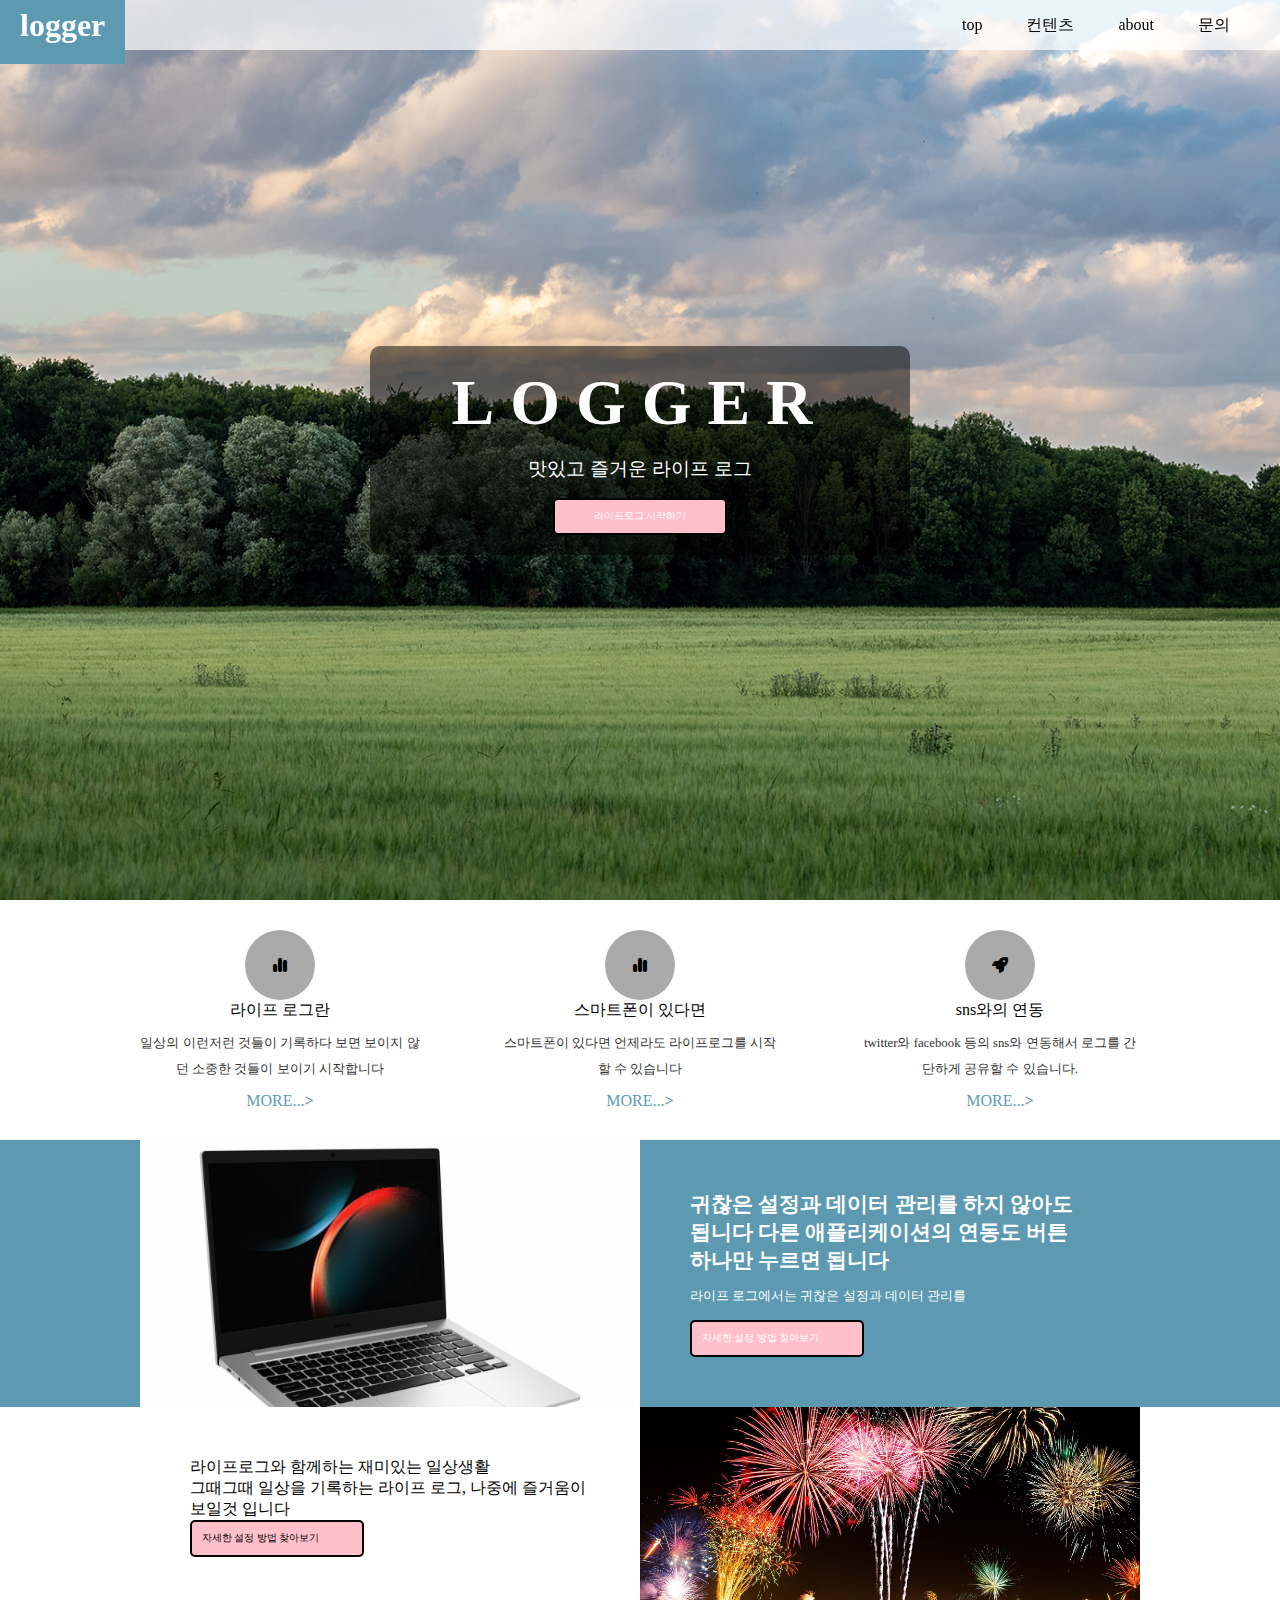
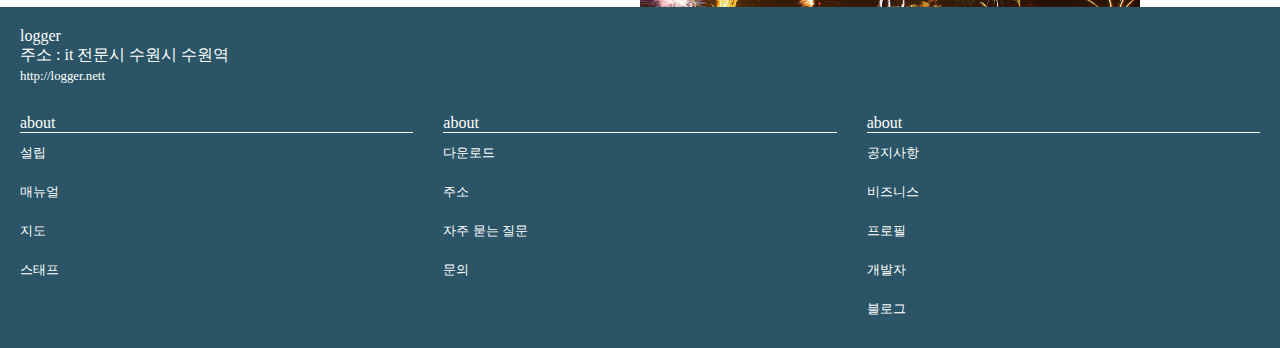
<file: project/logger/index.html>
<!DOCTYPE html>
<html lang="ko">
  <head>
    <meta charset="UTF-8" />
    <meta name="viewport" content="width=device-width, initial-scale=1.0" />
    <title>랜딩 페이지</title>
    <link
      rel="stylesheet"
      href="https://cdnjs.cloudflare.com/ajax/libs/font-awesome/6.7.2/css/all.min.css"
      integrity="sha512-Evv84Mr4kqVGRNSgIGL/F/aIDqQb7xQ2vcrdIwxfjThSH8CSR7PBEakCr51Ck+w+/U6swU2Im1vVX0SVk9ABhg=="
      crossorigin="anonymous"
      referrerpolicy="no-referrer"
    />
    <link rel="stylesheet" href="./landding.css" />
  </head>
  <body>
    <header>
      <nav>
        <h1>logger</h1>
        <ul>
          <li><a href="index.html">top</a></li>
          <li><a href="content.html">컨텐츠</a></li>
          <li><a href="about.html">about</a></li>
          <li><a href="#">문의</a></li>
        </ul>
      </nav>
      <div id="head">
        <p>LOGGER</p>
        <p>맛있고 즐거운 라이프 로그</p>
        <div class="button_style">라이프로그 시작하기</div>
      </div>
    </header>
    <section id="sns">
      <div class="card">
        <div class="icon">
          <i class="fa-solid fa-chart-simple"></i>
        </div>
        <p>라이프 로그란</p>
        <p>
          일상의 이런저런 것들이 기록하다 보면 보이지 않던 소중한 것들이 보이기
          시작합니다
        </p>
        <a href="#">MORE...<span>></span></a>
      </div>
      <div class="card">
        <div class="icon">
          <i class="fa-solid fa-chart-simple"></i>
        </div>
        <p>스마트폰이 있다면</p>
        <p>스마트폰이 있다면 언제라도 라이프로그를 시작할 수 있습니다</p>
        <a href="#">MORE...<span>></span></a>
      </div>
      <div class="card">
        <div class="icon">
          <i class="fa-solid fa-rocket"></i>
        </div>
        <p>sns와의 연동</p>
        <p>
          twitter와 facebook 등의 sns와 연동해서 로그를 간단하게 공유할 수
          있습니다.
        </p>
        <a href="#">MORE...<span>></span></a>
      </div>
    </section>
    <section id="detail">
      <div class="img"></div>
      <div class="txt">
        <p>
          귀찮은 설정과 데이터 관리를 하지 않아도 됩니다 다른 애플리케이션의
          연동도 버튼 하나만 누르면 됩니다
        </p>
        <p>라이프 로그에서는 귀찮은 설정과 데이터 관리를</p>
        <p class="button_style">자세한 설정 방법 찾아보기</p>
      </div>
    </section>
    <section id="life">
      <div class="img"></div>
      <div class="txt">
        <p>라이프로그와 함께하는 재미있는 일상생활</p>
        <p>
          그때그때 일상을 기록하는 라이프 로그, 나중에 즐거움이 보일것 입니다
        </p>
        <p class="button_style">자세한 설정 방법 찾아보기</p>
      </div>
    </section>

    <footer>
      <div class="title">
        <p>logger</p>
        <p>주소 : it 전문시 수원시 수원역</p>
        <a href="#">http://logger.nett</a>
      </div>
      <nav>
        <div>
          <p>about</p>
          <ul>
            <li><a href="#">설립</a></li>
            <li><a href="#">매뉴얼</a></li>
            <li><a href="#">지도</a></li>
            <li><a href="#">스태프</a></li>
          </ul>
        </div>
        <div>
          <p>about</p>
          <ul>
            <li><a href="#">다운로드</a></li>
            <li><a href="#">주소</a></li>
            <li><a href="#">자주 묻는 질문</a></li>
            <li><a href="#">문의</a></li>
          </ul>
        </div>
        <div>
          <p>about</p>
          <ul>
            <li><a href="#">공지사항</a></li>
            <li><a href="#">비즈니스</a></li>
            <li><a href="#">프로필</a></li>
            <li><a href="#">개발자</a></li>
            <li><a href="#">블로그</a></li>
          </ul>
        </div>
      </nav>
    </footer>
  </body>
</html>
</file>
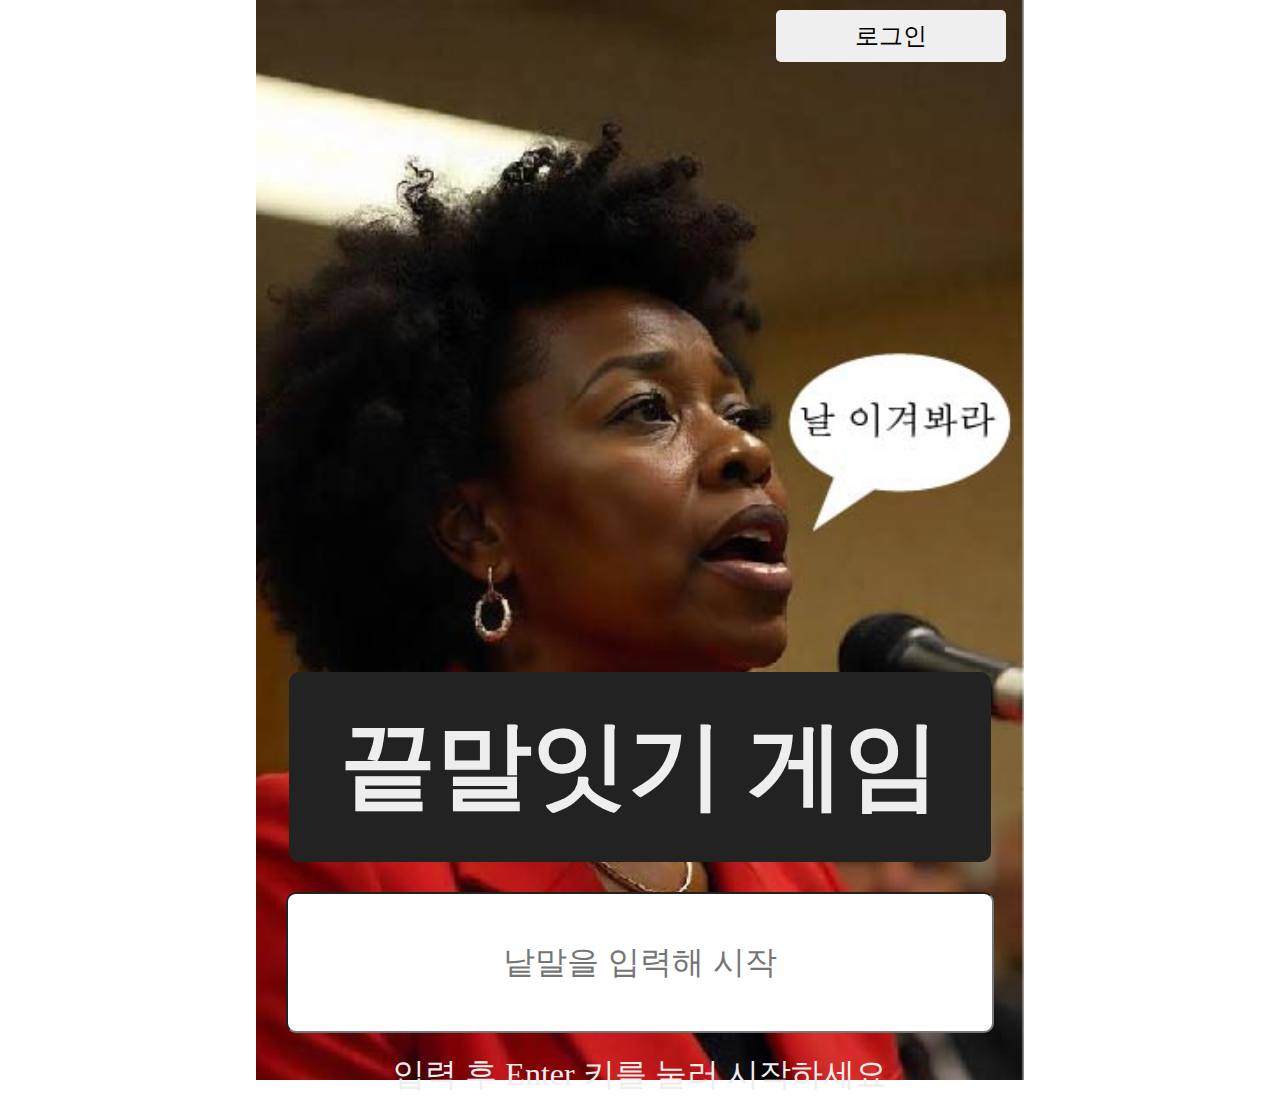
<file: last.html>
<!DOCTYPE html>
<html lang="ko">
  <head>
    <meta charset="UTF-8" />
    <meta name="viewport" content="width=device-width, initial-scale=1.0" />
    <title>Document</title>
    <style>
      * {
        margin: 0;
        padding: 0;
        width: 768px;
        margin: 0 auto;
        list-style: none;
      }
      main {
        background-image: url(./img.jpg);
        background-size: cover;
        width: 768px;
        height: 120vh;
        margin: 0 auto;
        /* display: none; */
      }
      .login {
        margin: 10px 520px;
        width: 30%;
        padding: 10px 10px;
        text-align: center;
        font-size: 1.5rem;
        border: none;
        border-radius: 5px;
      }
      .under > h1 {
        width: 700px;
        font-size: 6rem;
        text-align: center;
        margin: 0 auto;
        margin-top: 600px;
        margin-bottom: 30px;
        padding: 30px 1px;
        background-color: #222;
        color: #eee;
        border-radius: 10px;
      }
      .under > #word {
        padding: 50px 160px;
        text-align: center;
        margin: 0 auto;
        display: block;
        width: 50%;
        border-radius: 10px;
        font-size: 2rem;
        margin-bottom: 20px;
      }
      .under > p {
        text-align: center;
        font-size: 2rem;
        color: #eee;
      }

      /* 2번째 페이지 */
      section {
        height: 120vh;
        background-color: #222;
        display: none;
      }
      section > h1 {
        text-align: center;
        padding: 20px 50px;
        background-color: #999;
        color: #eee;
        width: 80%;
        margin: 0 auto;
        border-radius: 10px;
        font-size: 4rem;
      }

      section > .view > .input > #keyword {
        position: relative;
        top: 700px;
        width: 39.5%;
        padding: 40px 10px;
        border: none;
        border-radius: 5px;
        position: fixed;
          margin: 0 auto;
        display: block;
        font-size: 1.5rem;
      }
      .view > .chat > li:nth-child(odd) {
        width: 80%;
        margin: 0;
        display: flex;
        align-items: center;
        font-size: 3rem;
        background-color: #999;
        position: relative;
        top: 30px;
        left: 30px;
        border-radius: 10px;
        gap: 2rem;
        border-radius: left 50%;
      }
      .view > .chat > li:nth-child(even) {
        width: 80%;
        margin: 0;
        display: flex;
        justify-content: flex-end;
        align-items: center;
        font-size: 3rem;
        background-color: #999;
        position: relative;
        top: 60px;
        left: 120px;
        border-radius: 10px;
        gap: 2rem;
        text-align: right;
        margin-bottom: 50px;
      }
      .view > .chat > li:nth-child(odd)::before {
        content: "";
        display: inline-block;
        width: 100px;
        height: 100px;
        background-image: url(./img2.jpg);
        background-size: contain;
        background-repeat: no-repeat;
        background-position: center;
        border-radius: 50%;
      }
      .view > .chat > li:nth-child(even)::after {
        content: "";
        display: inline-block;
        width: 100px;
        height: 100px;
        background-image: url(./me.jpg);
        background-size: contain;
        background-repeat: no-repeat;
        background-position: cenlter;
        border-radius: 50%;
      }
    </style>
  </head>
  <body>
    <main>
      <button class="login">로그인</button>
      <div class="under">
        <h1>끝말잇기 게임</h1>
        <input type="text" id="word" placeholder="낱말을 입력해 시작" />
        <p>입력 후 Enter 키를 눌러 시작하세요</p>
      </div>
    </main>

    <!-- 2페이지 -->
    <section>
      <h1>끝말잇기 게임</h1>
      <div class="view">
        <ul class="chat">
        </ul>
        <div class="input">
          <input type="text" id="keyword" />
        </div>
      </div>
    </section>

    <script>
      const $word = document.querySelector("#word"); //첫 화면 입력 창
      const $wd = document.querySelector("#keyword"); //낱말 입력 창
      const $wdLi = document.querySelector(".chat"); //리스트
      const $mainSection = document.querySelector("main"); // 첫 번째 화면
      const $gameSection = document.querySelector("section"); // 두 번째 화면

      //입력하면 화면 1에서 2로 넘어가기
      $word.addEventListener("keypress", function (event) {
        if (event.key === "Enter") {
          const elem = $word.value; //처음 입력한 값
          // console.log(elem);
          $mainSection.style.display = "none";
          $gameSection.style.display = "block";

          //내가 처음에 입력한 데이터 가져와서 게임 시작
        //   const $gamestod = document.querySelector(".chat>li");
        //   $gamestod.textContent = `${elem}`;
        createlist(elem);
        }
      });
      //다음 내차례
      $wd.addEventListener("keypress", function (En) {
        if (En.key === "Enter") {
          const input = $wd.value;
          console.log(input);
          const $gamestev = document.querySelector(".chat>li:nth-child(2)");
          $gamestev.textContent = `${input}`;
        }
      });
      const createlist = (list) => {
          const elemLi = document.createElement("li");
          elemLi.textContent = list;
          $wdLi.appendChild(elemLi);
          
        };
     const handleWordInput = ()=>{
        const keyword = $wd.value.trim();
        if(keyword === ''){
            alert("낱말을 입력하세요");
            return;
        }
        const last = $wdLi.lastElementChild.textContent;
        console.log( last );
        const lastword = last[last.length-1];
        const firstword = keyword[0];
        if( lastword === firstword ){
        createlist(keyword);
        } else {
            alert(`아니야 "${lastword}"로 시작해`);
        }
        $wd.value;
        $wd.focus();
        }
            
        $wd.addEventListener("keydown",(e)=>{
            if( e.key ==='Enter'){
                handleWordInput();
            }
        })
    </script>
  </body>
</html>
</file>
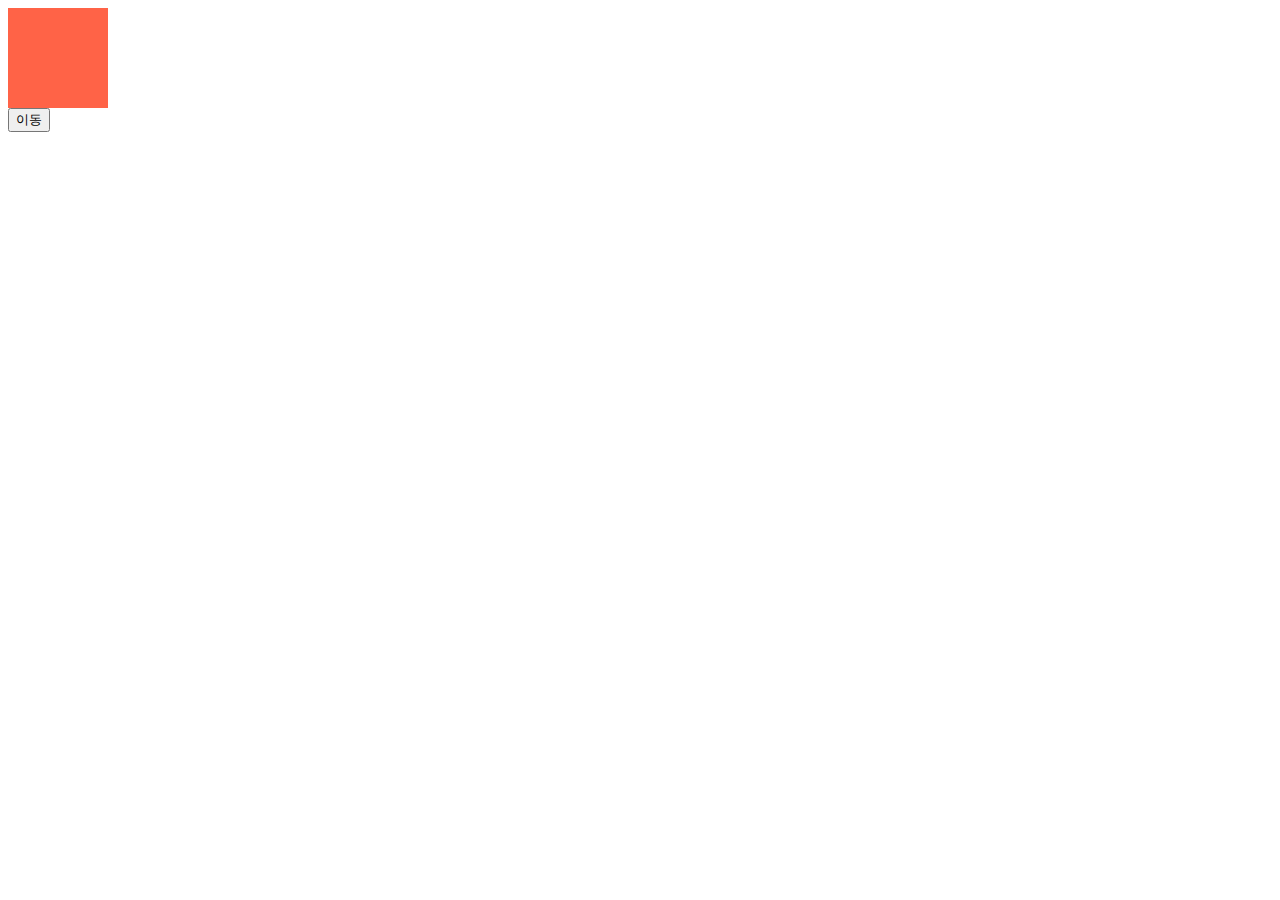
<file: 27/images/boxmove.html>
<!DOCTYPE html>
<html lang="ko">
<head>
    <meta charset="UTF-8">
    <meta name="viewport" content="width=device-width, initial-scale=1.0">
    <title>box move</title>
    <style>
        .box{
            width: 100px;
            height: 100px;
            background-color: tomato;
            transition: all 0.5s;
        }
        .move{
            transform: translateX(200px);
        }
    </style>
</head>
<body>
    <div class="box">

    </div>
    <button>이동</button>
    <script>
        const $btn = document.querySelector("button");
        const $box = document.querySelector(".box");
        let posX = 0;
        $btn.addEventListener("click",()=>{
            
            //transform , transiton
            // $box.style.transform = "translateX(200px)";
            // $box.style.transition = "all 0.5s";
            // $box.classList.toggle("move");   //add(추가),remove(삭제)가 번갈아가면서 실행 = toggle(반복)
            if( posX <= 800){
                posX+=200;   //posX = posX+200
            }
            
            $box.style.transform = `translateX(${posX}px)`;
        });
    </script>
</body>
</html>
</file>
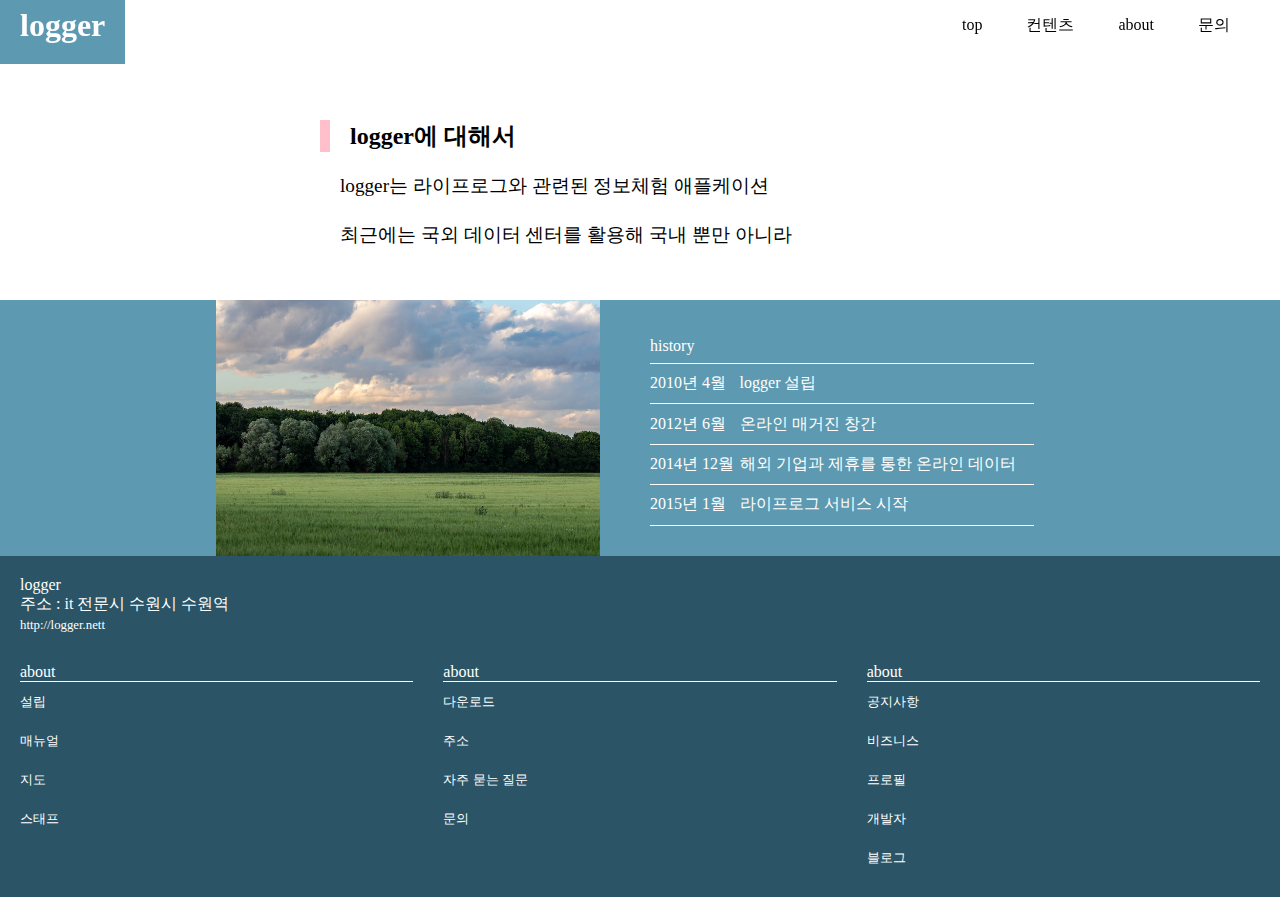
<file: project/logger/about.html>
<!DOCTYPE html>
<html lang="ko">
  <head>
    <meta charset="UTF-8" />
    <meta name="viewport" content="width=device-width, initial-scale=1.0" />
    <title>랜딩 페이지</title>
    <link rel="stylesheet" href="landding.css" />
    <style>
      header {
        background-image: none;
        height: 100px;
      }
    </style>
  </head>
  <body>
    <header>
      <nav>
        <h1>logger</h1>
        <ul>
          <li><a href="index.html">top</a></li>
          <li><a href="content.html">컨텐츠</a></li>
          <li><a href="about.html">about</a></li>
          <li><a href="#">문의</a></li>
        </ul>
      </nav>
    </header>
    <main id="about">
      <div class="about1">
        <h2>logger에 대해서</h2>
        <p>logger는 라이프로그와 관련된 정보체험 애플케이션</p>
        <p>최근에는 국외 데이터 센터를 활용해 국내 뿐만 아니라</p>
      </div>
      <div class="detail">
        <img src="./images/합성 이미지 01.jpg" alt="커피사진" />
        <table>
          <tr>
            <td colspan="2">history</td>
          </tr>

          <tr>
            <td>2010년 4월</td>
            <td>logger 설립</td>
          </tr>
          <tr>
            <td>2012년 6월</td>
            <td>온라인 매거진 창간</td>
          </tr>
          <tr>
            <td>2014년 12월</td>
            <td>해외 기업과 제휴를 통한 온라인 데이터</td>
          </tr>
          <tr>
            <td>2015년 1월</td>
            <td>라이프로그 서비스 시작</td>
          </tr>
        </table>
      </div>
    </main>
    <footer>
      <div class="title">
        <p>logger</p>
        <p>주소 : it 전문시 수원시 수원역</p>
        <a href="#">http://logger.nett</a>
      </div>
      <nav>
        <div>
          <p>about</p>
          <ul>
            <li><a href="#">설립</a></li>
            <li><a href="#">매뉴얼</a></li>
            <li><a href="#">지도</a></li>
            <li><a href="#">스태프</a></li>
          </ul>
        </div>
        <div>
          <p>about</p>
          <ul>
            <li><a href="#">다운로드</a></li>
            <li><a href="#">주소</a></li>
            <li><a href="#">자주 묻는 질문</a></li>
            <li><a href="#">문의</a></li>
          </ul>
        </div>
        <div>
          <p>about</p>
          <ul>
            <li><a href="#">공지사항</a></li>
            <li><a href="#">비즈니스</a></li>
            <li><a href="#">프로필</a></li>
            <li><a href="#">개발자</a></li>
            <li><a href="#">블로그</a></li>
          </ul>
        </div>
      </nav>
    </footer>
  </body>
</html>
</file>
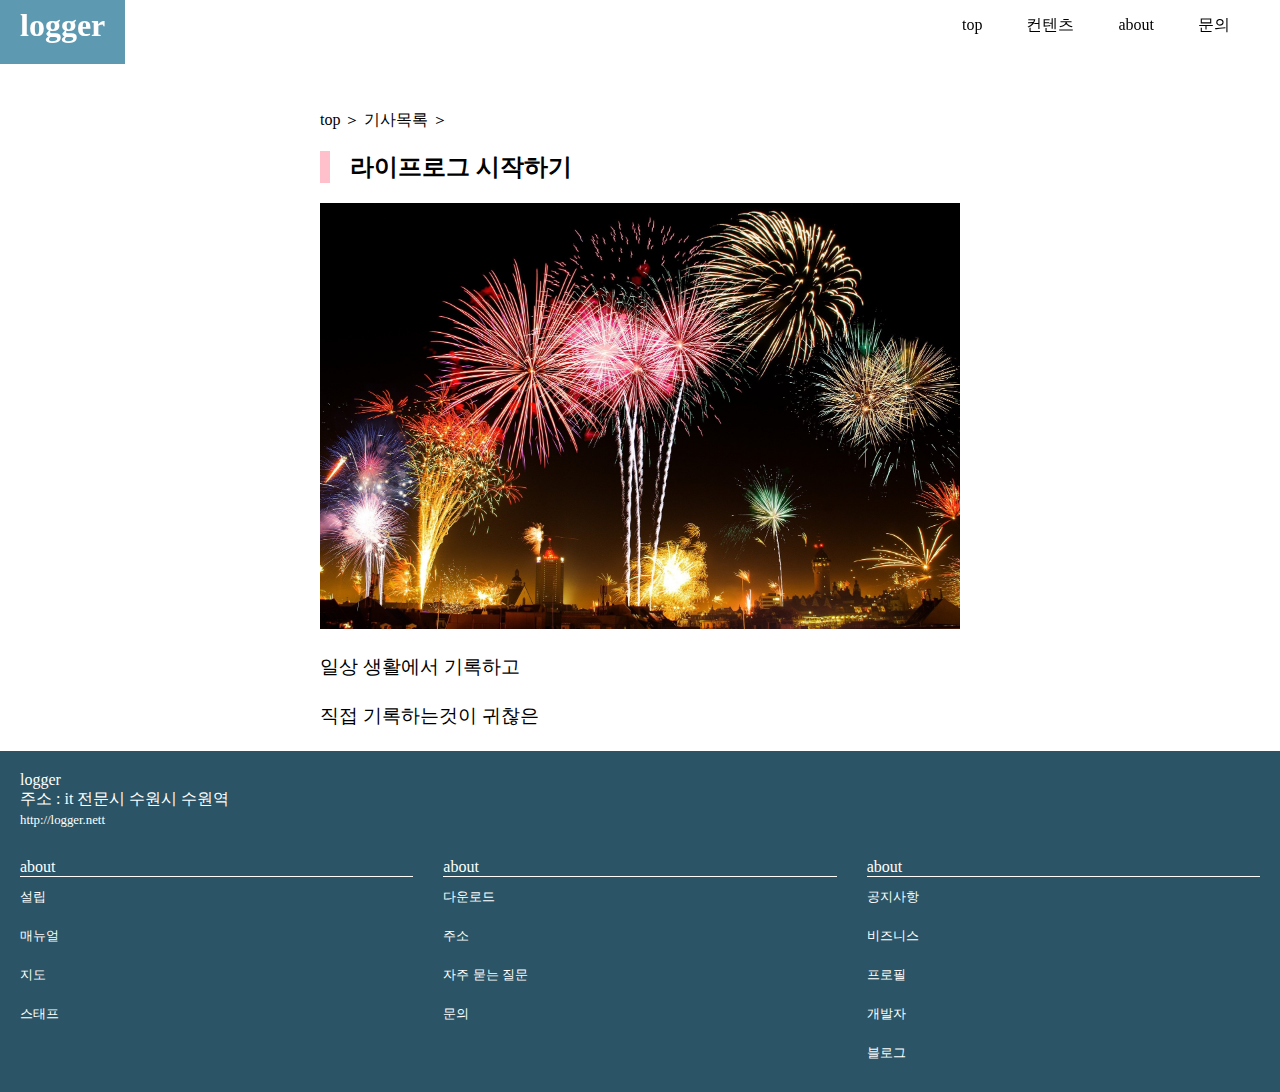
<file: project/logger/content.html>
<!DOCTYPE html>
<html lang="ko">
  <head>
    <meta charset="UTF-8" />
    <meta name="viewport" content="width=device-width, initial-scale=1.0" />
    <title>랜딩 페이지</title>
    <link rel="stylesheet" href="landding.css" />
    <style>
      header {
        background-image: none;
        height: 100px;
      }
    </style>
  </head>
  <body>
    <header>
      <nav>
        <h1>logger</h1>
        <ul>
          <li><a href="index.html">top</a></li>
          <li><a href="content.html">컨텐츠</a></li>
          <li><a href="about.html">about</a></li>
          <li><a href="#">문의</a></li>
        </ul>
      </nav>
    </header>
    <main id="content">
    <div class="title">top ＞ 기사목록 ＞</div>
    <div class="detail">
      <h2>라이프로그 시작하기</h2>
      <img src="./images/불꽃.jpg" alt="불꽃 이미지">
      <p>일상 생활에서 기록하고</p>
      <p>직접 기록하는것이 귀찮은</p>
    </div>
  </main>
    <footer>
      <div class="title">
        <p>logger</p>
        <p>주소 : it 전문시 수원시 수원역</p>
        <a href="#">http://logger.nett</a>
      </div>
      <nav>
        <div>
          <p>about</p>
          <ul>
            <li><a href="#">설립</a></li>
            <li><a href="#">매뉴얼</a></li>
            <li><a href="#">지도</a></li>
            <li><a href="#">스태프</a></li>
          </ul>
        </div>
        <div>
          <p>about</p>
          <ul>
            <li><a href="#">다운로드</a></li>
            <li><a href="#">주소</a></li>
            <li><a href="#">자주 묻는 질문</a></li>
            <li><a href="#">문의</a></li>
          </ul>
        </div>
        <div>
          <p>about</p>
          <ul>
            <li><a href="#">공지사항</a></li>
            <li><a href="#">비즈니스</a></li>
            <li><a href="#">프로필</a></li>
            <li><a href="#">개발자</a></li>
            <li><a href="#">블로그</a></li>
          </ul>
        </div>
      </nav>
    </footer>
  </body>
</html>
</file>
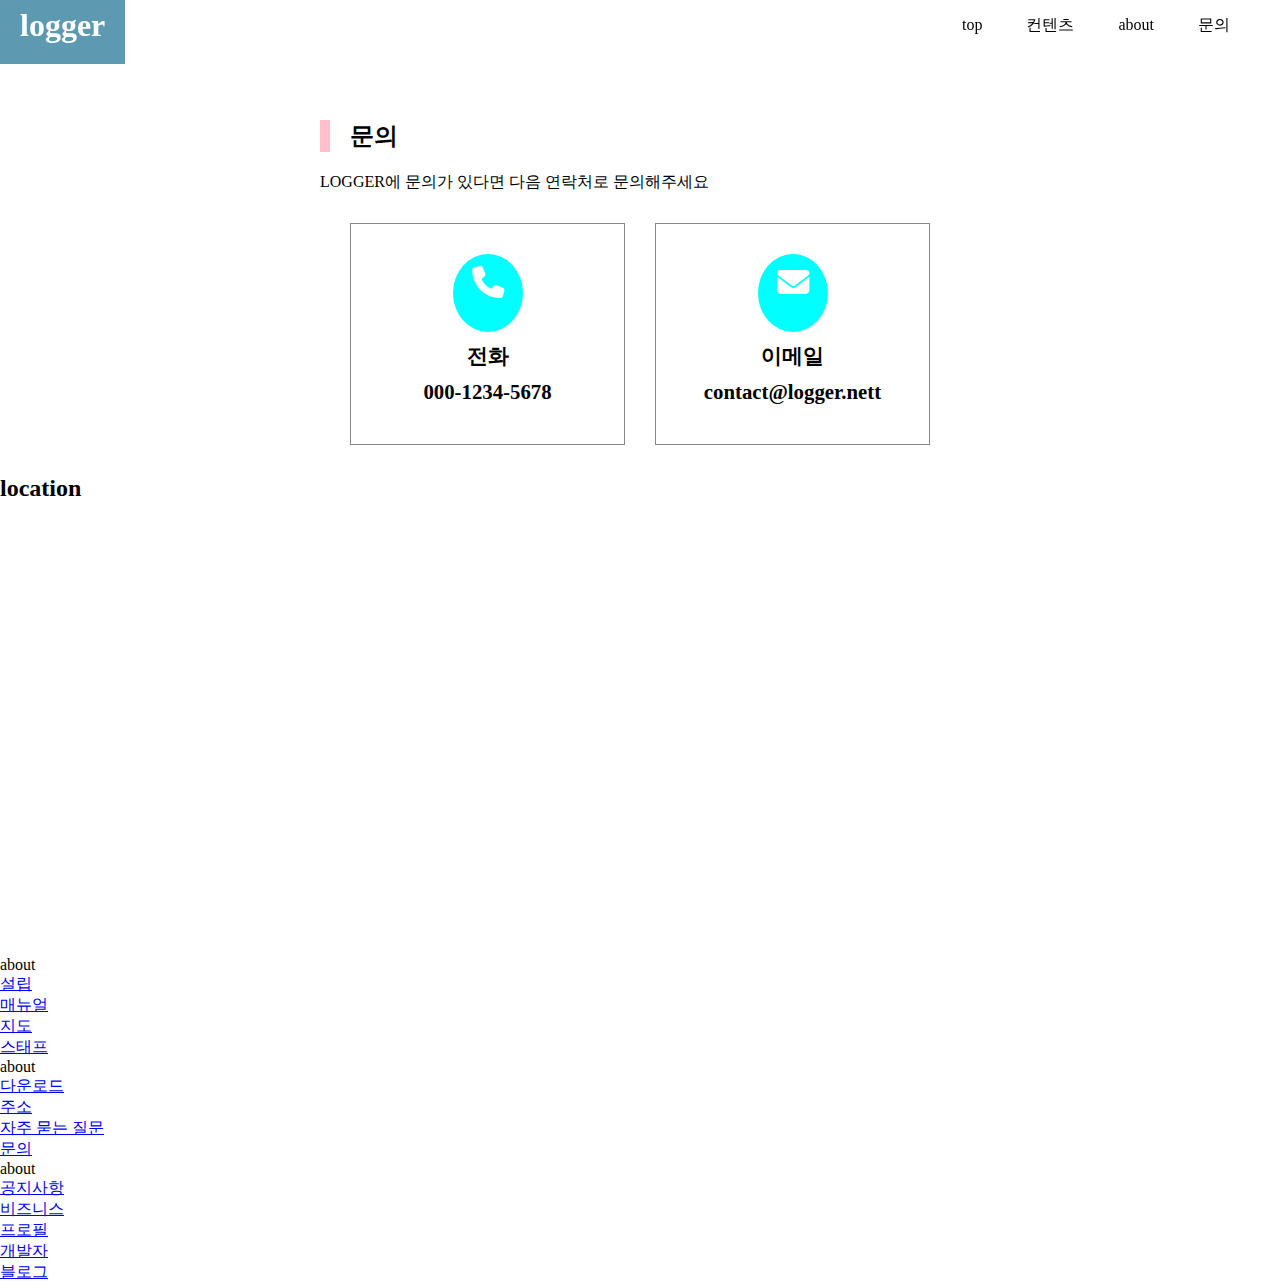
<file: project/logger/notice.html>
<!DOCTYPE html>
<html lang="ko">
  <head>
    <meta charset="UTF-8" />
    <meta name="viewport" content="width=device-width, initial-scale=1.0" />
    <title>랜딩 페이지</title>
    <link rel="stylesheet" href="https://cdnjs.cloudflare.com/ajax/libs/font-awesome/6.7.2/css/all.min.css" integrity="sha512-Evv84Mr4kqVGRNSgIGL/F/aIDqQb7xQ2vcrdIwxfjThSH8CSR7PBEakCr51Ck+w+/U6swU2Im1vVX0SVk9ABhg==" crossorigin="anonymous" referrerpolicy="no-referrer" />
    <link rel="stylesheet" href="landding.css" />
    <style>
      header {
        background-image: none;
        height: 100px;
      }
    </style>
  </head>
  <body>
    <header>
      <nav>
        <h1>logger</h1>
        <ul>
          <li><a href="index.html">top</a></li>
          <li><a href="content.html">컨텐츠</a></li>
          <li><a href="about.html">about</a></li>
          <li><a href="#">문의</a></li>
        </ul>
      </nav>
    </header>
      <main id="notice">
        <div class="title">
          <h2>문의</h2>
          <p>LOGGER에 문의가 있다면 다음 연락처로 문의해주세요</p>
          <div class="contact">
            <div class="item">
              <div><i class="fa-solid fa-phone"></i></div>
              <p>전화</p>
              <p>000-1234-5678</p>
            </div>
            <div class="item">
              <div><i class="fa-solid fa-envelope"></i></div>
              <p>이메일</p>
              <p>contact@logger.nett</p>
            </div>
          </div>
        </div>
      <nav>
        <div>
          <div class="map">
            <h2>location</h2>
            <iframe src="https://www.google.com/maps/embed?pb=!1m18!1m12!1m3!1d3174.555309732744!2d127.01115207642073!3d37.281970840393505!2m3!1f0!2f0!3f0!3m2!1i1024!2i768!4f13.1!3m3!1m2!1s0x357b43340a137667%3A0x692f2601c8996039!2z7ZmU7ISx7ZaJ6raB!5e0!3m2!1sko!2skr!4v1744786419686!5m2!1sko!2skr" width="100%" height="450" style="border:0;" allowfullscreen="" loading="lazy" referrerpolicy="no-referrer-when-downgrade"></iframe>
          </div>
          <p>about</p>
          <ul>
            <li><a href="#">설립</a></li>
            <li><a href="#">매뉴얼</a></li>
            <li><a href="#">지도</a></li>
            <li><a href="#">스태프</a></li>
          </ul>
        </div>
        <div>
          <p>about</p>
          <ul>
            <li><a href="#">다운로드</a></li>
            <li><a href="#">주소</a></li>
            <li><a href="#">자주 묻는 질문</a></li>
            <li><a href="#">문의</a></li>
          </ul>
        </div>
        <div>
          <p>about</p>
          <ul>
            <li><a href="#">공지사항</a></li>
            <li><a href="#">비즈니스</a></li>
            <li><a href="#">프로필</a></li>
            <li><a href="#">개발자</a></li>
            <li><a href="#">블로그</a></li>
          </ul>
        </div>
      </nav>
    </footer>
  </body>
</html>
</file>
<file: project/logger/landding.css>
@charset "utf-8";
* {
  margin: 0;
  padding: 0;
}
header {
  /* 브라우저 한페이지로 기본 사이즈 설정 */
  height: 100vh;
  background-image: url(images/합성\ 이미지\ 01.jpg);
  background-size: cover;
  display: flex;
  justify-content: center;
  align-items: center;
}
header > nav {
  height: 50px;
  position: fixed;
  width: 100%;
  align-self: flex-start;
  display: flex;
  justify-content: space-between;
  align-items: center;
background-color: rgba(255,255,255,0.7);
}
header > nav > h1 {
  font-size: 2rem;
  padding: 20px;
  background-color: #5d9ab2;
  color: #fff;
}
header > nav > ul {
  list-style: none;
  margin-right: 30px;
}
header > nav > ul > li {
  display: inline-block;
  padding: 10px 20px;
}
header > nav > ul > li:hover {
  background-color: rgba(0, 0, 0, 0.5);
}
header > nav > ul > li > a {
  text-decoration: none;
  color: inherit;
}
#head {
  width: 500px;
  text-align: center;
  color: #fff;
  background-color: rgba(0, 0, 0, 0.5);
  padding: 20px;
  border-radius: 10px;
}
#head > p:nth-child(1) {
  font-size: 4rem;
  letter-spacing: 1rem;
  font-weight: bolder;
}
#head > P:nth-child(2) {
  font-size: 1.2rem;
  margin: 1rem;
}
/* #head > div:nth-child(3) { */
.button_style {
  background-color: pink;
  width: 150px;
  font-size: 0.6rem;
  padding: 10px;
  border: 2px solid #000;
  border-radius: 5px;
  margin: auto;
  cursor: pointer;
}
#head > div:nth-child(3):hover {
  background-color: aqua;
}

/* SECTION ID=sns 영역 */
section#sns {
  padding: 30px 0;
  display: flex;
  justify-content: center;
  gap: 60px;
}
section#sns > .card {
  width: 300px;
  text-align: center;
}
section#sns > .card > .icon {
  background-color: #aaa;
  width: 70px;
  height: 70px;
  margin: auto;
  border-radius: 50%;
  display: flex;
  justify-content: center;
  align-items: center;
}
section#sns > .card > .icon section#sns > .card > p:nth-of-type(1) {
  font-weight: bolder;
  font-size: 1.3rem;
}
section#sns > .card > p:nth-of-type(2) {
  font-size: 0.8rem;
  color: #333;
  line-height: 2;
  padding: 10px;
}
section#sns > .card > a {
  text-decoration: none;
  color: #5d9ab2;
}
section#sns > .card > a > span {
  font-weight: bolder;
}

/* 섹션 id=디테일 */
section#detail {
  background-color: #5d9ab2;
  color: #fff;
  display: flex;
  justify-content: center;
  align-items: stretch;
}
section#life {
  display: flex;
  flex-direction: row-reverse;
  justify-content: center;
}
section#detail > div,
section#life > div {
  width: 400px;
  padding: 50px;
}
section#life > .img {
  background-image: url(images/불꽃.jpg);
  background-size: cover;
  background-position: center;
}
section#detail > div {
  width: 400px;
  padding: 50px;
}

section#detail > .img {
  background-image: url(images/image.png);
  background-size: cover;
}
section#detail > .txt > p:nth-of-type(1) {
  font-size: 1.3rem;
  font-weight: bolder;
}
section#detail > .txt > p:nth-of-type(2) {
  font-size: 0.8rem;
  line-height: 2;
  margin: 10px 0;
}
section#detail > .txt > p:nth-of-type(3) {
  margin: 0;
}
section#life > .txt > p:nth-of-type(3) {
  margin: 0;
}

/* footer */
footer {
  padding: 20px;
  background-color: #2b5566;
  color: #fff;
}
footer a {
  text-decoration: none;
  color: inherit;
  font-size: 0.8rem;
}
footer > nav {
  display: flex;
  gap: 30px;
  margin-top: 30px;
}
footer > nav > div {
  flex: 1;
}
footer > nav > div > p {
  border-bottom: 1px solid #fff;
}
footer > nav > div > ul {
  list-style: none;
}
footer > nav > div > ul > li {
  padding: 10px 0;
}
/* content.html > main */
main#content{
width: 50%;
margin:  0 auto;
}
main#content > div{
  margin: 10px 0;
}
main#content > .detail > h2{
  border-left: 10px solid pink;
  padding-left: 20px;
  margin: 20px 0;
  font-size: 1.5rem;
}
main#content > .detail > p{
  margin: 20px 0;
  font-size: 1.2rem;
  line-height: 1.5;
}
main#content > .detail > img{
  width: 100%;
}

/* about.html > main */
main#about > .about1 > h2{
  border-left: 10px solid pink;
  margin: 20px 0;
  padding-left: 20px;
  font-size: 1.5rem;

}
main#about > .about1{
  width: 50%;
  margin: 0 auto;
}
main#about > .about1 > p{
  margin: 20px;
  line-height: 1.5;
  font-size: 1.2rem;
}
main#about > .detail{
  background-color: #5d9ab2;
  display: flex;
  justify-content: center;
  gap: 20px;
  margin-top: 50px;
}
main#about > .detail > *{
  width: 30%;
  color: #fff;
}
main#about > .detail > table{
  border-collapse: collapse;
  margin: 30px;
}
main#about > .detail > table > tbody >tr{
  border-bottom: 1px solid #fff;
  padding: 20px 0;
}

/* notise.html  main#notice */
main#notice > .title > h2{
  border-left: 10px solid pink;
  margin: 20px 0;
  padding-left: 20px;
  font-size: 1.5rem;
}
main#notice > .title{
  width: 50%;
  margin: 0 auto;
}
main#notice > .title > .contact{
  display: flex;
  justify-content: space-between;
  gap: 30px;
  margin: 30px;
}
main#notice > .title > .contact > .item{
  border: 1px solid #888;
  flex: 1;
  text-align: center;
  padding: 30px;
}
main#notice > .title > .contact > .item > div{
  width: 70px;
  height: 78px;
  border-radius: 50%;
  background-color: aqua;
  margin: 0 auto;
  line-height: 70px;
}
main#notice > .title > .contact > .item > div > i{
  font-size: 2rem;
  color: #fff;
}
main#notice > .title > .contact > .item > p{
  font-size: 1.3rem;
  font-weight: bolder;
  margin: 10px 0;
}
main#notice > .map > .h2{
  margin: 20px;
  text-align: center;
  background-color: #2b5566;
}
</file>
